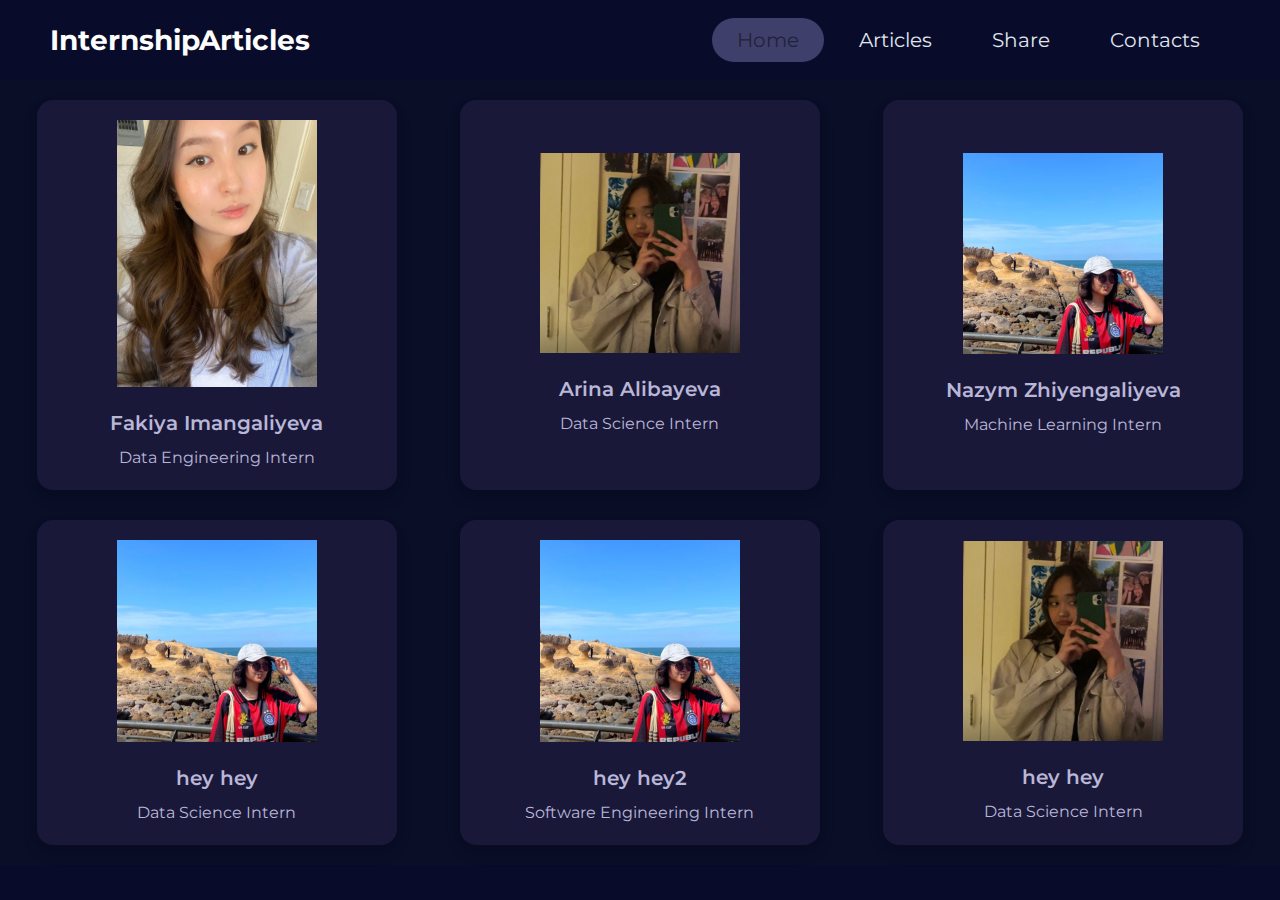
<file: articles.html>
<!DOCTYPE html>
<html lang="en">
<head>
    <meta charset="UTF-8">
    <meta name="viewport" content="width=device-width, initial-scale=1.0">
    <title>Card UI Example</title>
    <link rel="stylesheet" href="https://cdn.jsdelivr.net/npm/swiper@11/swiper-bundle.min.css">
    <link rel="stylesheet" href="style.css">
</head>
<body>
  <div id="technology-container"></div>
  <script src="technologypage.js"></script>
  <script src="script.js"></script>
</body>
</html>
</file>
<file: style.css>
@import url('https://fonts.googleapis.com/css2?family=Montserrat:ital,wght@0,100..900;1,100..900&display=swap');

/* Global Styles */
* {
  margin: 0;
  padding: 0;
  box-sizing: border-box;
  font-family: "Montserrat", sans-serif;
}

/* Body Layout */
body {
  display: flex;
  flex-direction: column;
  align-items: center;
  justify-content: start;
  min-height: 100vh;
  background-color: #080C2A;
  padding-top: 80px;
  gap: 20px; /* Add space between elements */
}

/* Header Styling */
header {
  width: 100%;
  height: 80px;
  background-color: #080C2A; 
  display: flex;
  align-items: center;
  justify-content: space-between;
  padding: 0 100px;
  position: fixed;
  top: 0;
  left: 0;
  z-index: 1000; /* Stay above other content */
}

.logo {
  font-size: 28px;
  font-weight: bold;
  color: #fefefe;
}

/* Navigation Menu */
.nav-bar ul {
  display: flex;
  list-style-type: none;
}

.nav-bar ul li a {
  text-decoration: none;
  display: block;
  color: #e0e6ed; /* Light Text */
  background: transparent;
  font-size: 20px;
  padding: 10px 25px;
  border-radius: 50px;
  transition: 0.2s;
  margin: 0 5px;
}

.nav-bar ul li a:hover {
  background-color: #1b234b; /* Hover Effect */
  color: rgb(35, 34, 56);
}

.nav-bar ul li a.active {
  background: rgb(63, 63, 108);
  color: rgb(35, 34, 56);
}

/* Responsive Header */
@media only screen and (max-width: 1320px) {
  header {
    padding: 0 50px;
  }
}

@media only screen and (max-width: 1100px) {
  header {
    padding: 0 30px;
  }
}

/* Hamburger Menu for Smaller Screens */
@media only screen and (max-width: 900px) {
  .hamburger {
    display: block;
    cursor: pointer;
  }

  .hamburger .line {
    width: 30px;
    height: 3px;
    background: #fefefe;
    margin: 6px 0;
  }

  .nav-bar {
    height: 0;
    position: absolute;
    top: 80px;
    left: 0;
    right: 0;
    width: 100vw;
    background: #11101b;
    transition: height 0.5s ease;
    overflow: hidden;
  }

  .nav-bar.active {
    height: 450px;
  }

  .nav-bar ul {
    display: block;
    margin: 80px auto 0;
    text-align: center;
    opacity: 0;
    transition: 0.5s;
  }

  .nav-bar.active ul {
    opacity: 1;
  }
}


/* Scroll container for horizontal scrolling */
.scroll-container {
 
  display: flex; /* Horizontal layout */
  overflow-x: auto; /* Enable horizontal scrolling */
  scroll-snap-type: x mandatory; /* Snap to each section */
  -webkit-overflow-scrolling: touch; /* Smooth scrolling for mobile */
  height: 100vh; /* Full viewport height for each section */
}



/* Each card (section) */
.card {
  flex: 0 0 100%; /* Each card takes full width of the viewport */
  scroll-snap-align: center; /* Center each section when scrolling */
  display: flex;
  flex-direction: column;
  align-items: center;
  justify-content: center;
  background-color: #0a0e27;
  padding: 20px;
  text-align: center;
}

/* Thumbnail styling */
.thumbnail img {
  width: 150px;
  height: auto;
  margin-bottom: 20px;
}

/* Title styling */
.title {
  font-size: 24px;
  color: #D18B49;
  margin-bottom: 10px;
}

/* Description styling */
.description {
  font-size: 16px;
  color: #666;
  max-width: 600px;
}
.card-container {
  display: flex;
  flex-wrap: wrap;
  gap: 30px;
  justify-content: center;
  padding: 20px;
  background-color:#0a0e27; 
}

/* Individual Card */
.card-technology {
  padding: 20px;
  display: flex;
  flex-direction: column;
  align-items: center;
  justify-content: center;
  background-color: #1A1838; /* Pure white background */
  margin: 0 auto;
  box-shadow: 0 8px 16px rgba(0, 0, 0, 0.1), 0 4px 8px rgba(0, 0, 0, 0.08);
  border-radius: 16px; /* Rounded corners */
  width: 360px; /* Adjusted width to better match the reference */
  text-align: center;
  transition: transform 0.3s ease, box-shadow 0.3s ease;
}

/* Hover Effect */
.card-technology:hover {
  transform: translateY(-10px);
  box-shadow: 0 12px 24px #796fbe26, 0 6px 12px rgba(146, 146, 236, 0.1);
}

/* Card Image */
.cardImage {
  width: 200px; /* Smaller, focused size */
  height: auto;
  margin-bottom: 20px;
}

/* Card Title */
h5 {
  font-size: 20px;
  font-weight: 600;
  color: #B9B7D8; 
  margin-bottom: 10px;
}

/* Card Description */
.card-body p {
  font-size: 16px;
  color: #B9B7D8;
  line-height: 1.6;
  margin: 0;
  padding: 0 20px; /* Add some padding for better text alignment */
  max-width: 280px; /* Prevent text from stretching too far */
}

/* Responsive Design */
@media (max-width: 768px) {
  .card-container {
    flex-direction: column;
    align-items: center;
  }

  .card-technology {
    width: 90%; /* Full width on smaller screens */
  }
}
</file>
